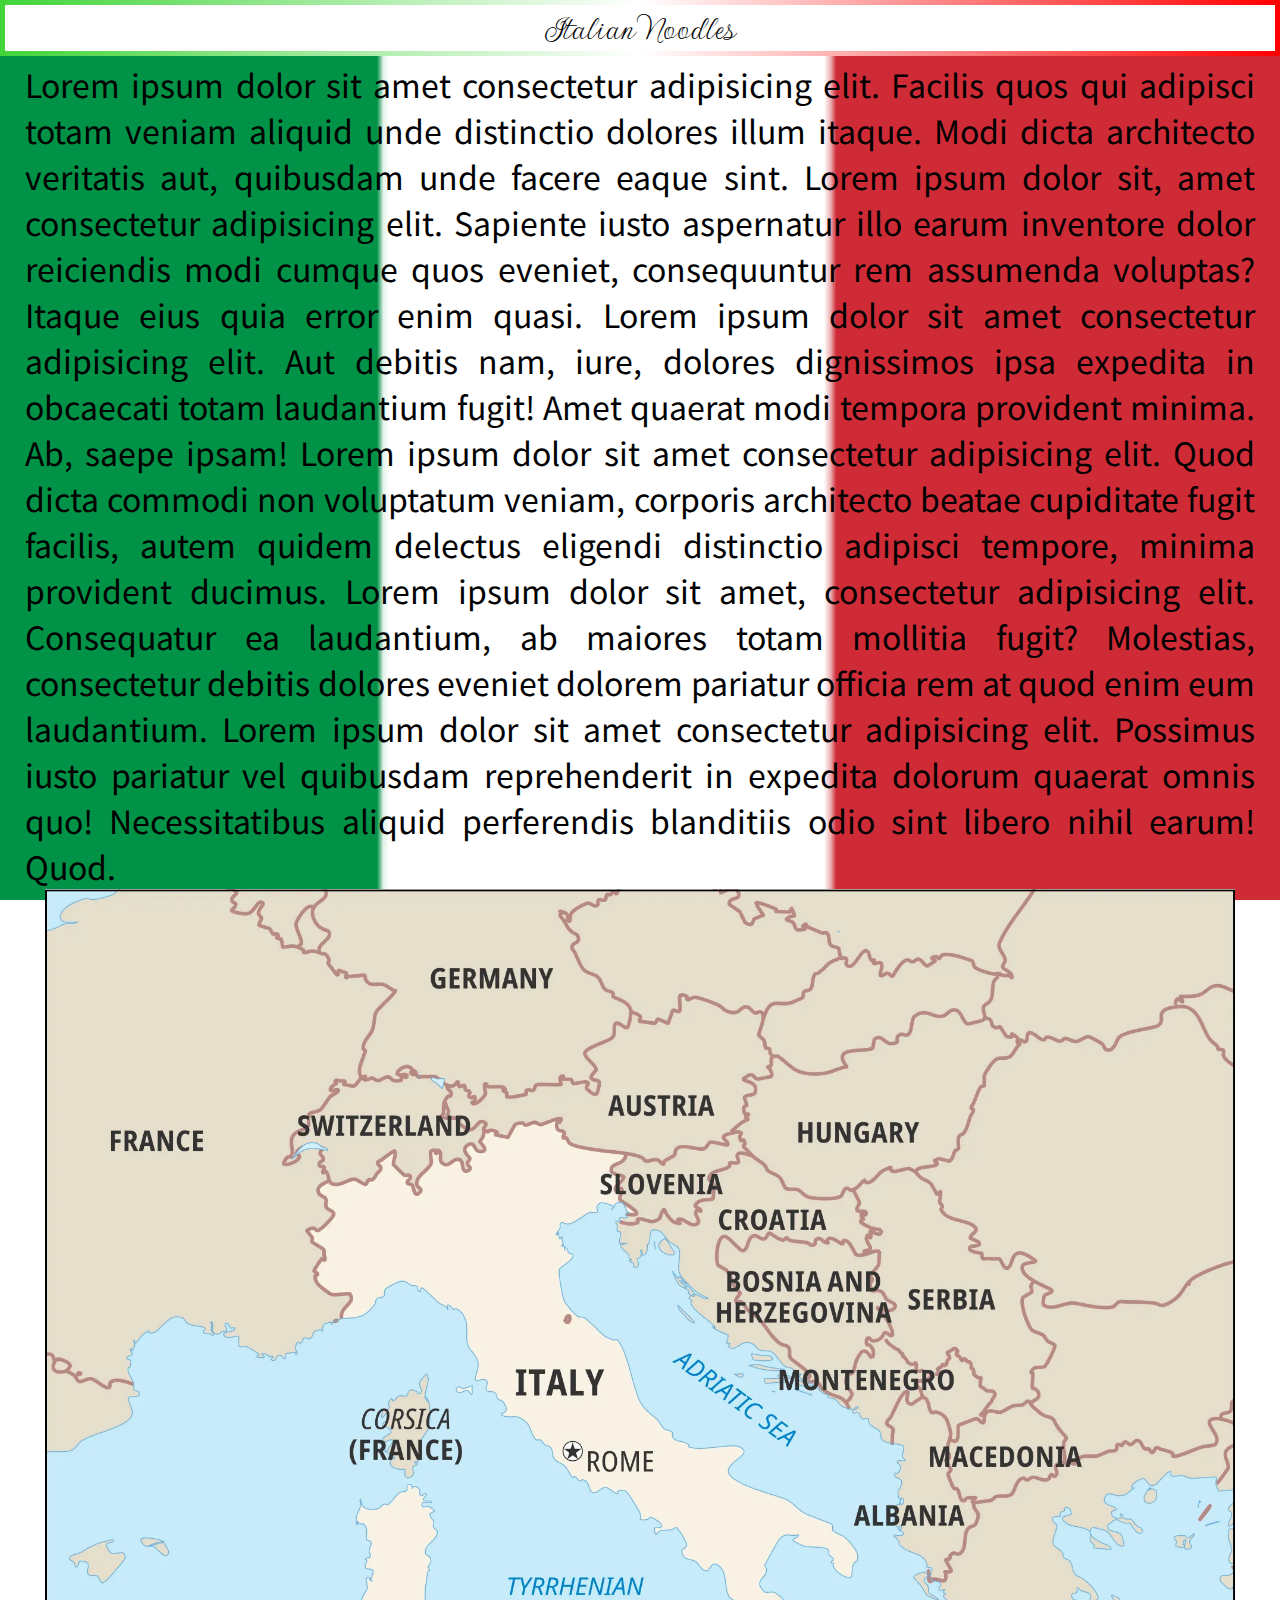
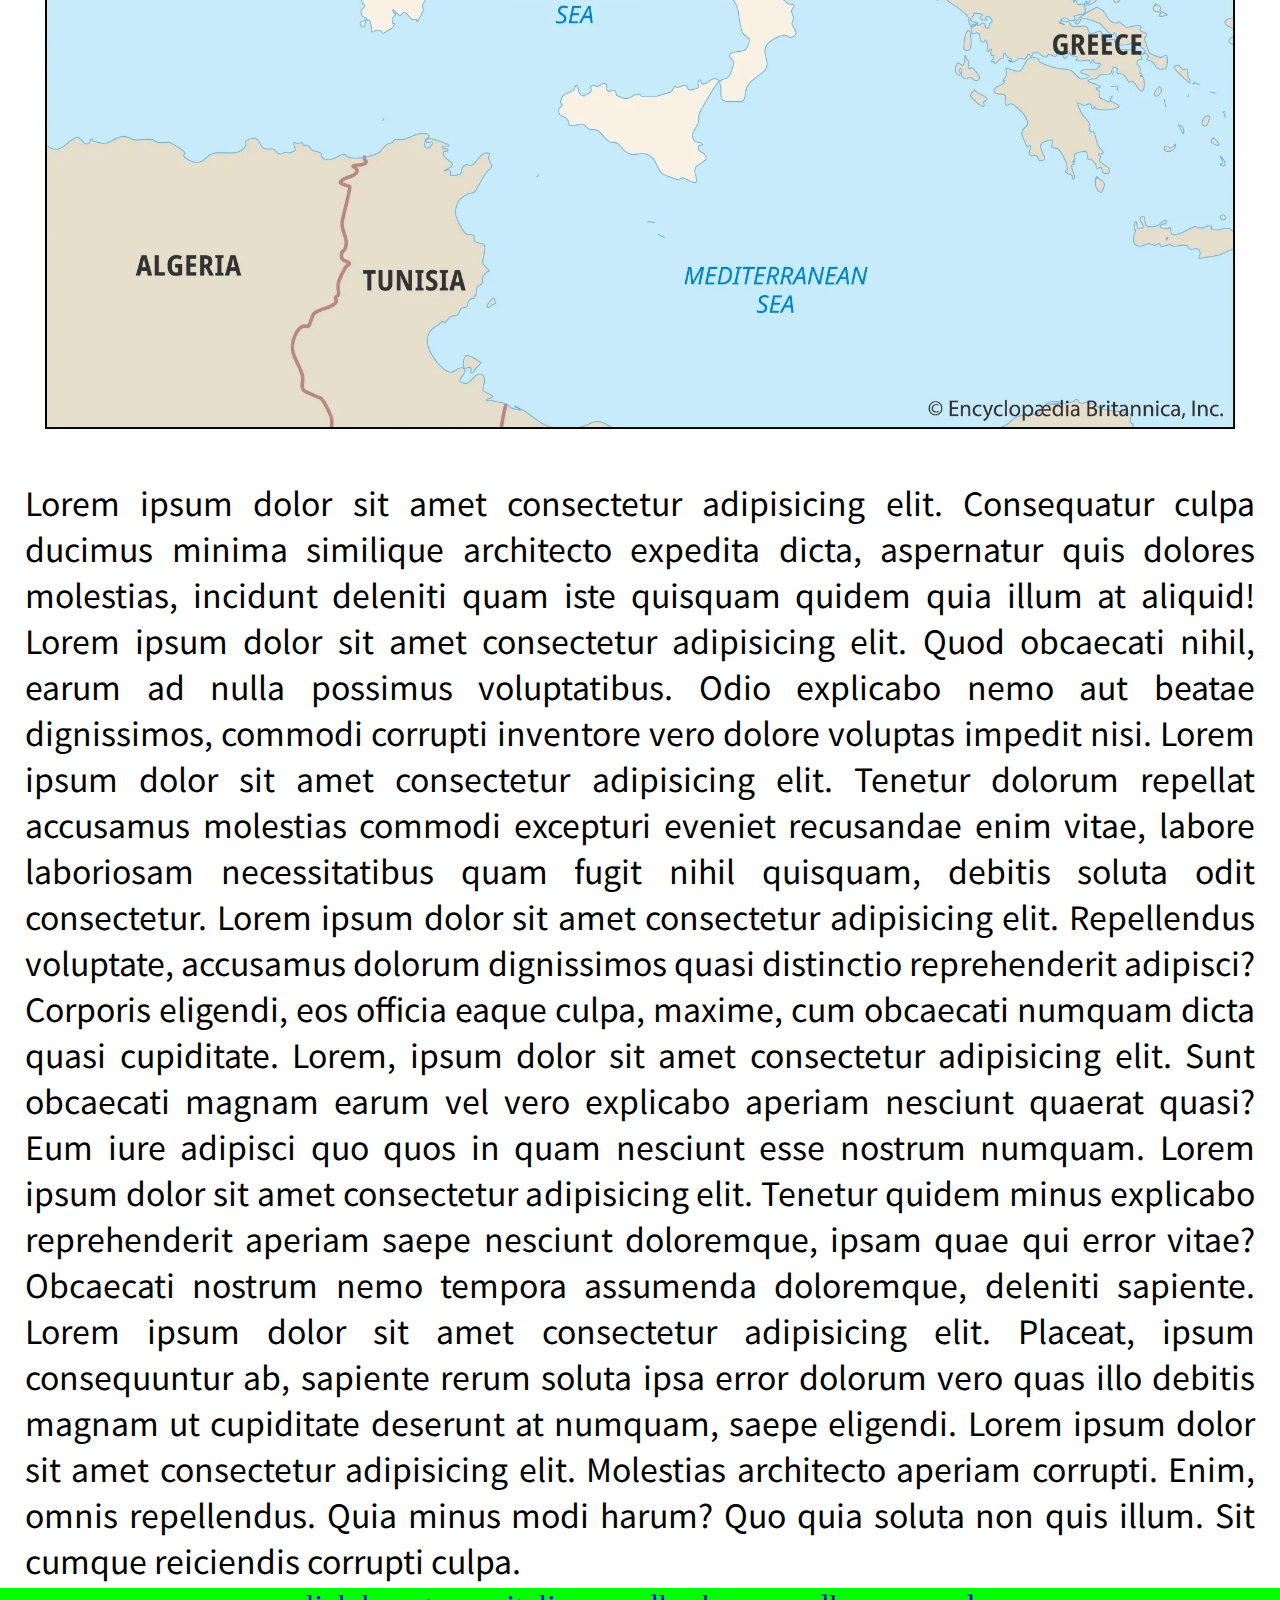
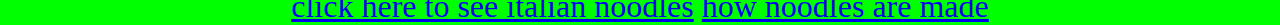
<file: index.html>
<!DOCTYPE html>
<html lang="en">

<head>
    <meta charset="UTF-8">
    <meta name="viewport" content="width=device-width, initial-scale=1.0">
    <link rel="stylesheet" href="stylepage1.css">
    <link rel="preconnect" href="https://fonts.googleapis.com">
    <link rel="preconnect" href="https://fonts.gstatic.com" crossorigin>
    <link
        href="https://fonts.googleapis.com/css2?family=Gwendolyn:wght@400;700&family=Noto+Sans+JP:wght@100..900&family=Ruthie&display=swap"
        rel="stylesheet">
    <title>Italian noodles</title>
</head>

<body>
    <header>
        <div class="title">Italian Noodles</div>
    </header>
    <div class="paragraph1">
        Lorem ipsum dolor sit amet consectetur adipisicing elit. Facilis quos qui adipisci totam veniam aliquid unde
        distinctio dolores illum itaque. Modi dicta architecto veritatis aut, quibusdam unde facere eaque sint.
        Lorem ipsum dolor sit, amet consectetur adipisicing elit. Sapiente iusto aspernatur illo earum inventore dolor
        reiciendis modi cumque quos eveniet, consequuntur rem assumenda voluptas? Itaque eius quia error enim quasi.
        Lorem ipsum dolor sit amet consectetur adipisicing elit. Aut debitis nam, iure, dolores dignissimos ipsa
        expedita in obcaecati totam laudantium fugit! Amet quaerat modi tempora provident minima. Ab, saepe ipsam!
        Lorem ipsum dolor sit amet consectetur adipisicing elit. Quod dicta commodi non voluptatum veniam, corporis
        architecto beatae cupiditate fugit facilis, autem quidem delectus eligendi distinctio adipisci tempore, minima
        provident ducimus.
        Lorem ipsum dolor sit amet, consectetur adipisicing elit. Consequatur ea laudantium, ab maiores totam mollitia
        fugit? Molestias, consectetur debitis dolores eveniet dolorem pariatur officia rem at quod enim eum laudantium.
        Lorem ipsum dolor sit amet consectetur adipisicing elit. Possimus iusto pariatur vel quibusdam reprehenderit in
        expedita dolorum quaerat omnis quo! Necessitatibus aliquid perferendis blanditiis odio sint libero nihil earum!
        Quod.
        <div id="box">
            <img src="map.png">
        </div>
        Lorem ipsum dolor sit amet consectetur adipisicing elit. Consequatur culpa ducimus minima similique architecto
        expedita dicta, aspernatur quis dolores molestias, incidunt deleniti quam iste quisquam quidem quia illum at
        aliquid!
        Lorem ipsum dolor sit amet consectetur adipisicing elit. Quod obcaecati nihil, earum ad nulla possimus
        voluptatibus. Odio explicabo nemo aut beatae dignissimos, commodi corrupti inventore vero dolore voluptas
        impedit nisi.
        Lorem ipsum dolor sit amet consectetur adipisicing elit. Tenetur dolorum repellat accusamus molestias commodi
        excepturi eveniet recusandae enim vitae, labore laboriosam necessitatibus quam fugit nihil quisquam, debitis
        soluta odit consectetur.
        Lorem ipsum dolor sit amet consectetur adipisicing elit. Repellendus voluptate, accusamus dolorum dignissimos
        quasi distinctio reprehenderit adipisci? Corporis eligendi, eos officia eaque culpa, maxime, cum obcaecati
        numquam dicta quasi cupiditate.
        Lorem, ipsum dolor sit amet consectetur adipisicing elit. Sunt obcaecati magnam earum vel vero explicabo aperiam
        nesciunt quaerat quasi? Eum iure adipisci quo quos in quam nesciunt esse nostrum numquam.
        Lorem ipsum dolor sit amet consectetur adipisicing elit. Tenetur quidem minus explicabo reprehenderit aperiam
        saepe nesciunt doloremque, ipsam quae qui error vitae? Obcaecati nostrum nemo tempora assumenda doloremque,
        deleniti sapiente.
        Lorem ipsum dolor sit amet consectetur adipisicing elit. Placeat, ipsum consequuntur ab, sapiente rerum soluta
        ipsa error dolorum vero quas illo debitis magnam ut cupiditate deserunt at numquam, saepe eligendi.
        Lorem ipsum dolor sit amet consectetur adipisicing elit. Molestias architecto aperiam corrupti. Enim, omnis
        repellendus. Quia minus modi harum? Quo quia soluta non quis illum. Sit cumque reiciendis corrupti culpa.
    </div>
    <footer> <a href="page3.html" target=_blank>click here to see italian noodles</a>
        <a href="page2.html" target=_blank>how noodles are made</a>
    </footer>
</body>

</html>
</file>
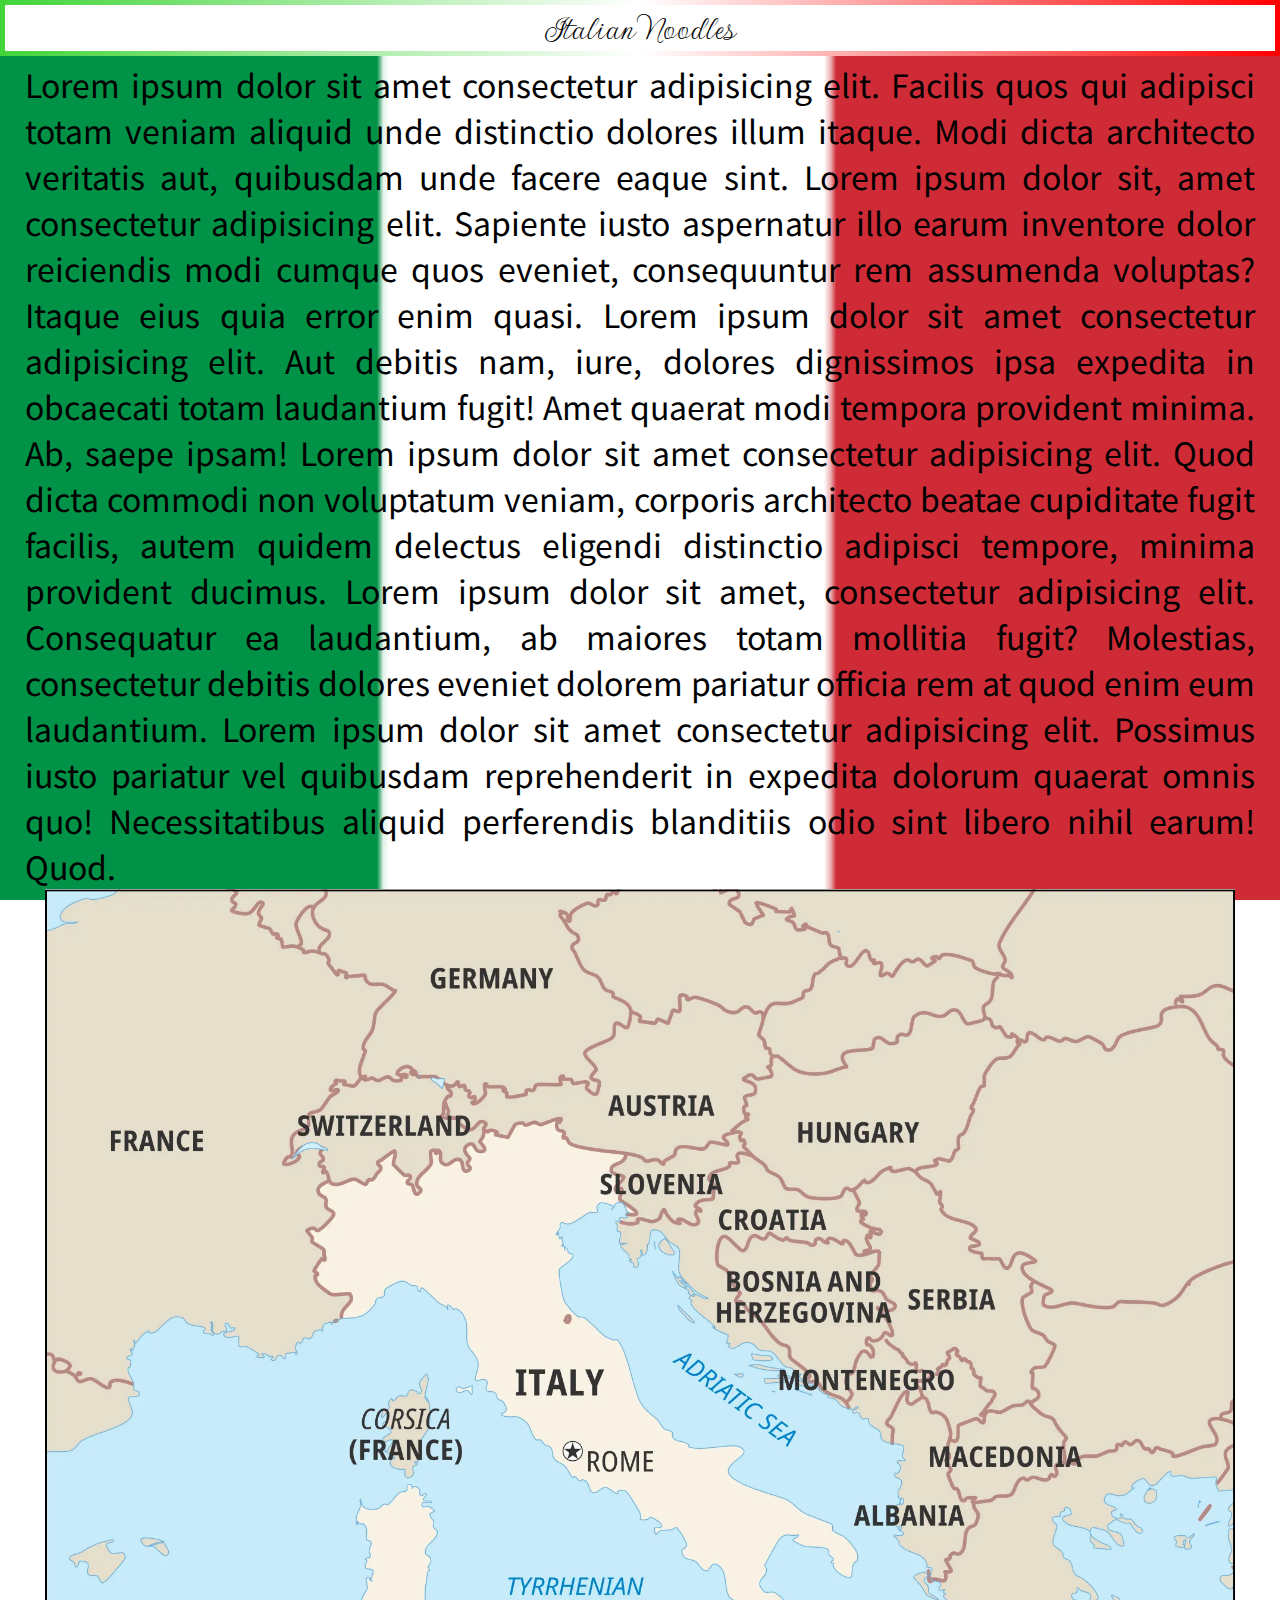
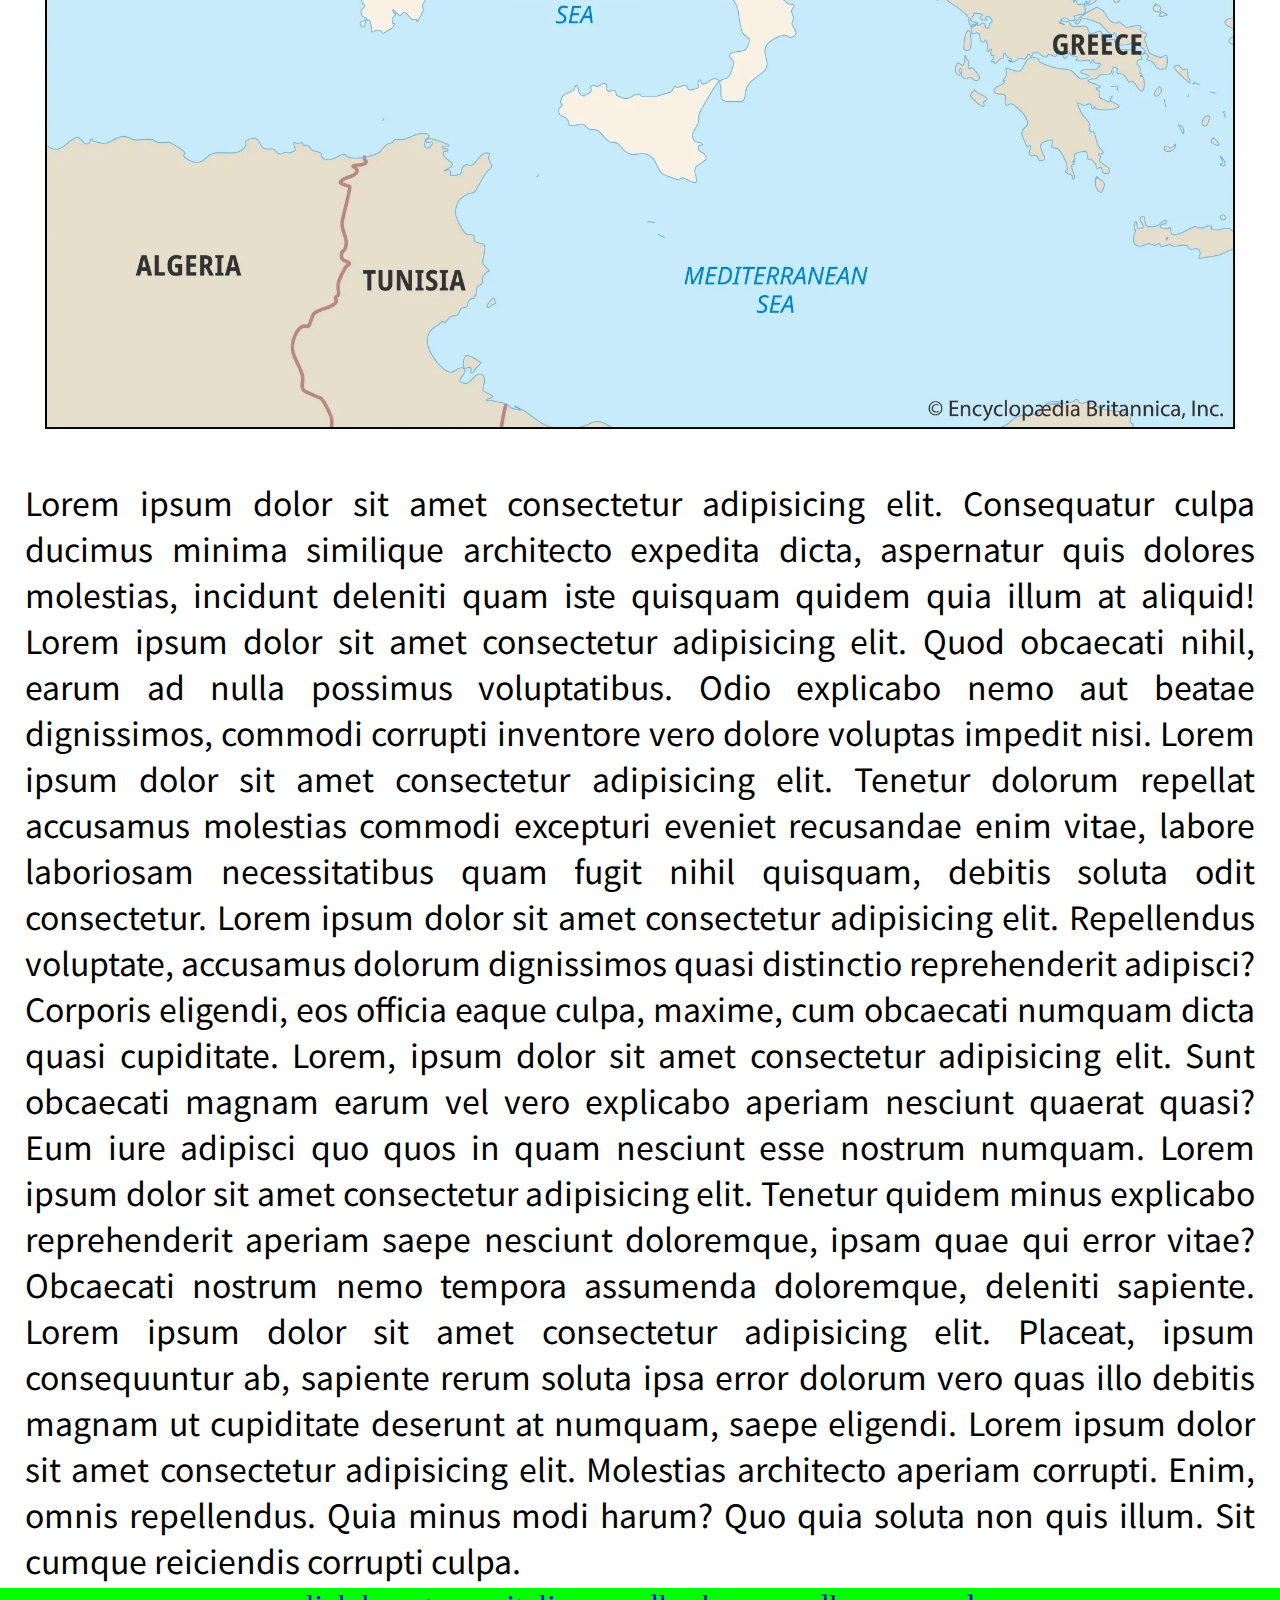
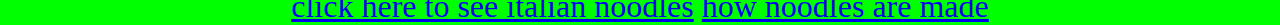
<file: page1.html>
<!DOCTYPE html>
<html lang="en">

<head>
    <meta charset="UTF-8">
    <meta name="viewport" content="width=device-width, initial-scale=1.0">
    <link rel="stylesheet" href="stylepage1.css">
    <link rel="preconnect" href="https://fonts.googleapis.com">
    <link rel="preconnect" href="https://fonts.gstatic.com" crossorigin>
    <link
        href="https://fonts.googleapis.com/css2?family=Gwendolyn:wght@400;700&family=Noto+Sans+JP:wght@100..900&family=Ruthie&display=swap"
        rel="stylesheet">
    <title>Italian noodles</title>
</head>

<body>
    <header>
        <div class="title">Italian Noodles</div>
    </header>
    <div class="paragraph1">
        Lorem ipsum dolor sit amet consectetur adipisicing elit. Facilis quos qui adipisci totam veniam aliquid unde
        distinctio dolores illum itaque. Modi dicta architecto veritatis aut, quibusdam unde facere eaque sint.
        Lorem ipsum dolor sit, amet consectetur adipisicing elit. Sapiente iusto aspernatur illo earum inventore dolor
        reiciendis modi cumque quos eveniet, consequuntur rem assumenda voluptas? Itaque eius quia error enim quasi.
        Lorem ipsum dolor sit amet consectetur adipisicing elit. Aut debitis nam, iure, dolores dignissimos ipsa
        expedita in obcaecati totam laudantium fugit! Amet quaerat modi tempora provident minima. Ab, saepe ipsam!
        Lorem ipsum dolor sit amet consectetur adipisicing elit. Quod dicta commodi non voluptatum veniam, corporis
        architecto beatae cupiditate fugit facilis, autem quidem delectus eligendi distinctio adipisci tempore, minima
        provident ducimus.
        Lorem ipsum dolor sit amet, consectetur adipisicing elit. Consequatur ea laudantium, ab maiores totam mollitia
        fugit? Molestias, consectetur debitis dolores eveniet dolorem pariatur officia rem at quod enim eum laudantium.
        Lorem ipsum dolor sit amet consectetur adipisicing elit. Possimus iusto pariatur vel quibusdam reprehenderit in
        expedita dolorum quaerat omnis quo! Necessitatibus aliquid perferendis blanditiis odio sint libero nihil earum!
        Quod.
        <div id="box">
            <img src="map.png">
        </div>
        Lorem ipsum dolor sit amet consectetur adipisicing elit. Consequatur culpa ducimus minima similique architecto
        expedita dicta, aspernatur quis dolores molestias, incidunt deleniti quam iste quisquam quidem quia illum at
        aliquid!
        Lorem ipsum dolor sit amet consectetur adipisicing elit. Quod obcaecati nihil, earum ad nulla possimus
        voluptatibus. Odio explicabo nemo aut beatae dignissimos, commodi corrupti inventore vero dolore voluptas
        impedit nisi.
        Lorem ipsum dolor sit amet consectetur adipisicing elit. Tenetur dolorum repellat accusamus molestias commodi
        excepturi eveniet recusandae enim vitae, labore laboriosam necessitatibus quam fugit nihil quisquam, debitis
        soluta odit consectetur.
        Lorem ipsum dolor sit amet consectetur adipisicing elit. Repellendus voluptate, accusamus dolorum dignissimos
        quasi distinctio reprehenderit adipisci? Corporis eligendi, eos officia eaque culpa, maxime, cum obcaecati
        numquam dicta quasi cupiditate.
        Lorem, ipsum dolor sit amet consectetur adipisicing elit. Sunt obcaecati magnam earum vel vero explicabo aperiam
        nesciunt quaerat quasi? Eum iure adipisci quo quos in quam nesciunt esse nostrum numquam.
        Lorem ipsum dolor sit amet consectetur adipisicing elit. Tenetur quidem minus explicabo reprehenderit aperiam
        saepe nesciunt doloremque, ipsam quae qui error vitae? Obcaecati nostrum nemo tempora assumenda doloremque,
        deleniti sapiente.
        Lorem ipsum dolor sit amet consectetur adipisicing elit. Placeat, ipsum consequuntur ab, sapiente rerum soluta
        ipsa error dolorum vero quas illo debitis magnam ut cupiditate deserunt at numquam, saepe eligendi.
        Lorem ipsum dolor sit amet consectetur adipisicing elit. Molestias architecto aperiam corrupti. Enim, omnis
        repellendus. Quia minus modi harum? Quo quia soluta non quis illum. Sit cumque reiciendis corrupti culpa.
    </div>
    <footer> <a href="page3.html" target=_blank>click here to see italian noodles</a>
        <a href="page2.html" target=_blank>how noodles are made</a>
    </footer>
</body>

</html>
</file>
<file: stylepage1.css>
a:hover {
        color: blue;
}

a:active {
        color: yellow;
}

:root {
        /* CSS HEX */
        --champagne: #ffead0ff;
        --bright-pink-crayola: #f76f8eff;
        --rose-taupe: #96616bff;
        --charcoal: #37505cff;
        --midnight-green: #113537ff;

        .noto-sans jp- japanesse {
                font-family: "Noto Sans JP", sans-serif;
                font-optical-sizing: auto;
                font-weight: 100px;
                font-style: normal;
        }

        .gwendolyn-regular {
                font-family: "Gwendolyn", cursive;
                font-weight: 400;
                font-style: normal;
        }

        .gwendolyn-bold {
                font-family: "Gwendolyn", cursive;
                font-weight: 700;
                font-style: normal;
        }

}

header {
        text-align: center;
        border: 10px solid;
        border-image-slice: 1;
        border-width: 5px;
        border-image-source: linear-gradient(to left, #ff0000, white, #42d53a);
        background-color: rgb(255, 255, 255);
        font-size: xx-large;
        display: flex;
        position: sticky;
        top: 0px;
}

.title {
        display: inline-block;
        text-align: center;
        width: 100%;
        padding: 0px;
        margin: 0px;
        border: 0px;
        font-size: larger;
        font-family: "Gwendolyn", cursive;
}

#box {
        display: flex;
        height: 1190px;
        width: 1190px;
        margin: auto;
        text-align: center;
        flex-direction: column;
}

.paragraph1 {
        margin-left: 20px;
        margin-right: 20px;
        padding: 5px;
        text-align: justify;
        font-size: xx-large;
        color: rgb(0, 0, 0);
        font-family: "Noto Sans JP", sans-serif;

}

body {
        margin: 0px;
        background-image: url(italy.png);
        background-position: right;
        background-size: cover;
        background-attachment: fixed;
}

footer {
        background-color: rgb(0, 255, 0);
        text-align: center;
        font-size: xx-large;
        margin-bottom: 0px;
}
</file>
